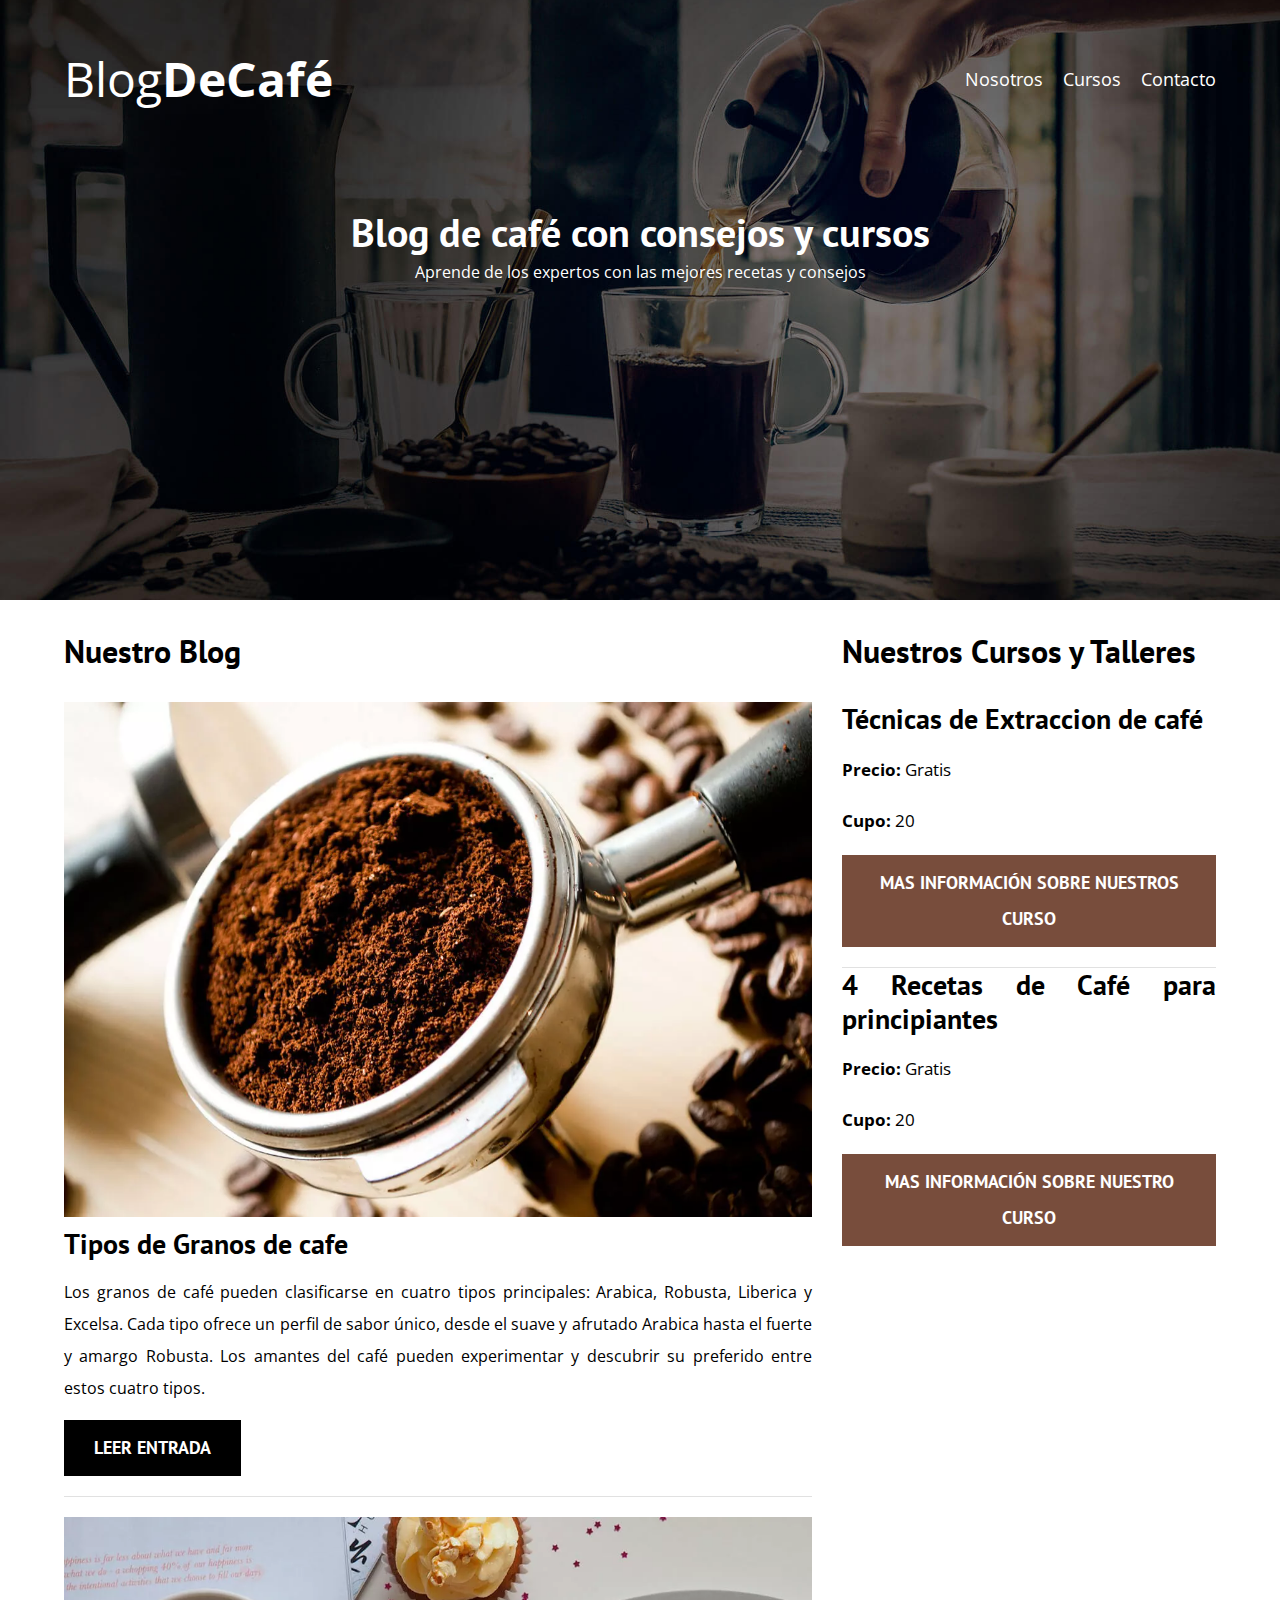
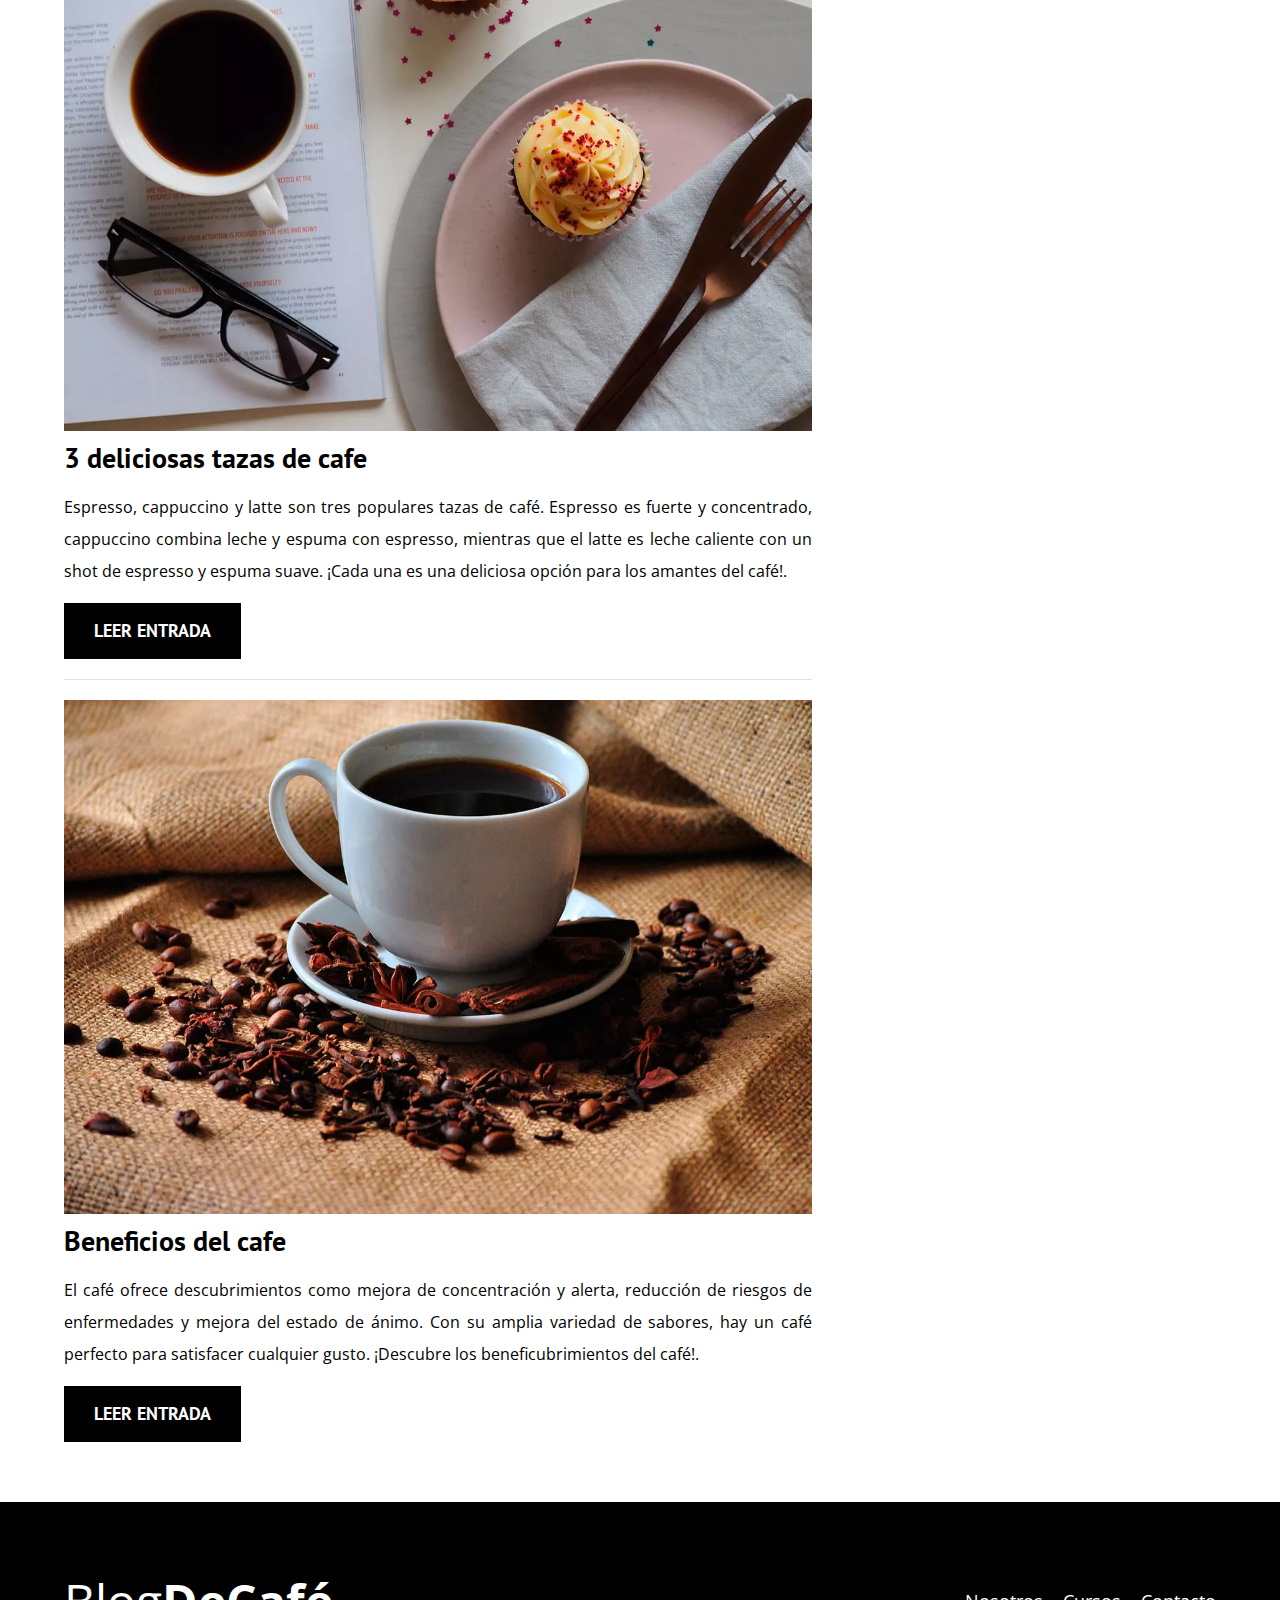
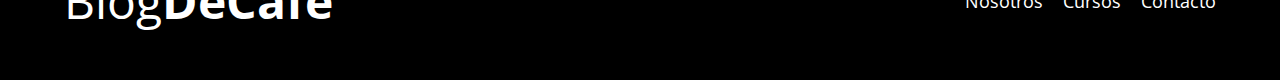
<file: index.html>
<!DOCTYPE html>
<html lang="es">
<head>
    <meta charset="UTF-8">
    <meta name="viewport" content="width=device-width, initial-scale=1.0">
    <meta name="description" content="Blog de Cafe">
    <title>Blog de Cafe</title>
    <!-- Prefetch -->
    <link rel="prefetch" href="nosotros.html" as="document">

    <!--Preload-->
    <link rel="preload" href="css/normalize.css" as="style">
    <link rel="stylesheet" href="css/normalize.css">

    <link rel="preload" href="css/styles.css">
    <link rel="stylesheet" href="css/styles.css">

    <link rel="preload" href="https://fonts.googleapis.com/css2?family=Open+Sans&family=PT+Sans:wght@700&display=swap" crossorigin="crossorigin as="font" ">
    <link rel="stylesheet" href="https://fonts.googleapis.com/css2?family=Open+Sans&family=PT+Sans:wght@700&display=swap">

    <link rel="preload" href="img/blog1.jpg" as="image">
</head>
<body>
    <header class="header">
            <div class="contenedor">
                <div class="barra">
                    <a href="index.html" class="logo">
                        <h1 class="logo__nombre no-margin centrar-texto">Blog<span class="logo__bold">DeCafé</span></h1>
                    </a>
                    <nav class="navegacion">
                        <a href="nosotros.html" class="navegacion__enlace">Nosotros</a>
                        <a href="cursos.html" class="navegacion__enlace">Cursos</a>
                        <a href="contacto.html" class="navegacion__enlace">Contacto</a>
                    </nav>
                </div>
            </div>           
        <div class="header__texto">
            <h2 class="no-margin">
                Blog de café con consejos y cursos
            </h2>
            <p class="no-margin">
                Aprende de los expertos con las mejores recetas y consejos
            </p>
        </div>
    </header> 
    <div class="contenedor contenido-principal">
        <main class="blog">
            <h3>Nuestro Blog</h3>
            <article class="entrada">
                <div class="entrada__imagen">
                    <picture>
                        <source loading="lazy" srcset="img/blog1.webp" type="image/webp">
                        <img loading="lazy" src="img/blog1.jpg" alt="imagen blog">
                    </picture>                    
                </div>
                <div class="entrada__contenido">
                    <h4 class="no-margin">Tipos de Granos de cafe</h4>
                    <p>Los granos de café pueden clasificarse en cuatro tipos principales: Arabica, Robusta, Liberica y Excelsa. Cada tipo ofrece un perfil de sabor único, desde el suave y afrutado Arabica hasta el fuerte y amargo Robusta. Los amantes del café pueden experimentar y descubrir su preferido entre estos cuatro tipos.</p>
                    <a href="entrada.html" class="boton boton--primario">Leer Entrada</a>
                </div>
            </article>

            <article class="entrada">
                <div class="entrada__imagen">
                    <picture>
                        <source loading="lazy" srcset="img/blog2.webp" type="image/webp">
                        <img loading="lazy" src="img/blog2.jpg" alt="imagen blog">
                    </picture>  
                </div>
                <div class="entrada__contenido">
                    <h4 class="no-margin">3 deliciosas tazas de cafe</h4>
                    <p>Espresso, cappuccino y latte son tres populares tazas de café. Espresso es fuerte y concentrado, cappuccino combina leche y espuma con espresso, mientras que el latte es leche caliente con un shot de espresso y espuma suave. ¡Cada una es una deliciosa opción para los amantes del café!.</p>
                    <a href="entrada.html" class="boton boton--primario">Leer Entrada</a>
                </div>
            </article>

            <article class="entrada">
                <div class="entrada__imagen">
                    <picture>
                        <source loading="lazy" srcset="img/blog3.webp" type="image/webp">
                        <img loading="lazy" src="img/blog3.jpg" alt="imagen blog">
                    </picture>  
                </div>
                <div class="entrada__contenido">
                    <h4 class="no-margin">Beneficios del cafe</h4>
                    <p>El café ofrece descubrimientos como mejora de concentración y alerta, reducción de riesgos de enfermedades y mejora del estado de ánimo. Con su amplia variedad de sabores, hay un café perfecto para satisfacer cualquier gusto. ¡Descubre los beneficubrimientos del café!.</p>
                    <a href="entrada.html" class="boton boton--primario">Leer Entrada</a>
                </div>
            </article>           
        </main>
        <aside class="sidebar">
            <h3>Nuestros Cursos y Talleres</h3>
            <ul class="cursos no-padding">
                    <li class="widget-curso">
                        <h4 class="no-margin">Técnicas de Extraccion de café</h4>
                        <p class="widget-curso__label">Precio:
                            <span class="widget-curso__info">Gratis</span>
                        </p>
                        <p class="widget-curso__label">Cupo:
                            <span class="widget-curso__info">20</span>
                        </p>
                        <a href="entrada.html" class="boton boton--secundario">Mas información sobre nuestros curso</a>
                    </li>
                <li class="widget-curso">
                    <h4 class="no-margin">4 Recetas de Café para principiantes</h4>
                    <p class="widget-curso__label">Precio:
                        <span class="widget-curso__info">Gratis</span>
                    </p>
                    <p class="widget-curso__label">Cupo:
                        <span class="widget-curso__info">20</span>
                    </p>
                    <a href="entrada.html" class="boton boton--secundario">Mas información sobre nuestro curso</a>
                </li>
        </ul>
        </aside>
    </div>
    <footer class="footer">
        <div class="contenedor">
            <div class="barra">
                <a href="index.html" class="logo">
                    <h1 class="logo__nombre no-margin centrar-texto">Blog<span class="logo__bold">DeCafé</span></h1>
                </a>
                <nav class="navegacion">
                    <a href="nosotros.html" class="navegacion__enlace">Nosotros</a>
                    <a href="cursos.html" class="navegacion__enlace">Cursos</a>
                    <a href="contacto.html" class="navegacion__enlace">Contacto</a>
                </nav>
            </div>
        </div>
    </footer>
    

</body>
</html>
</file>
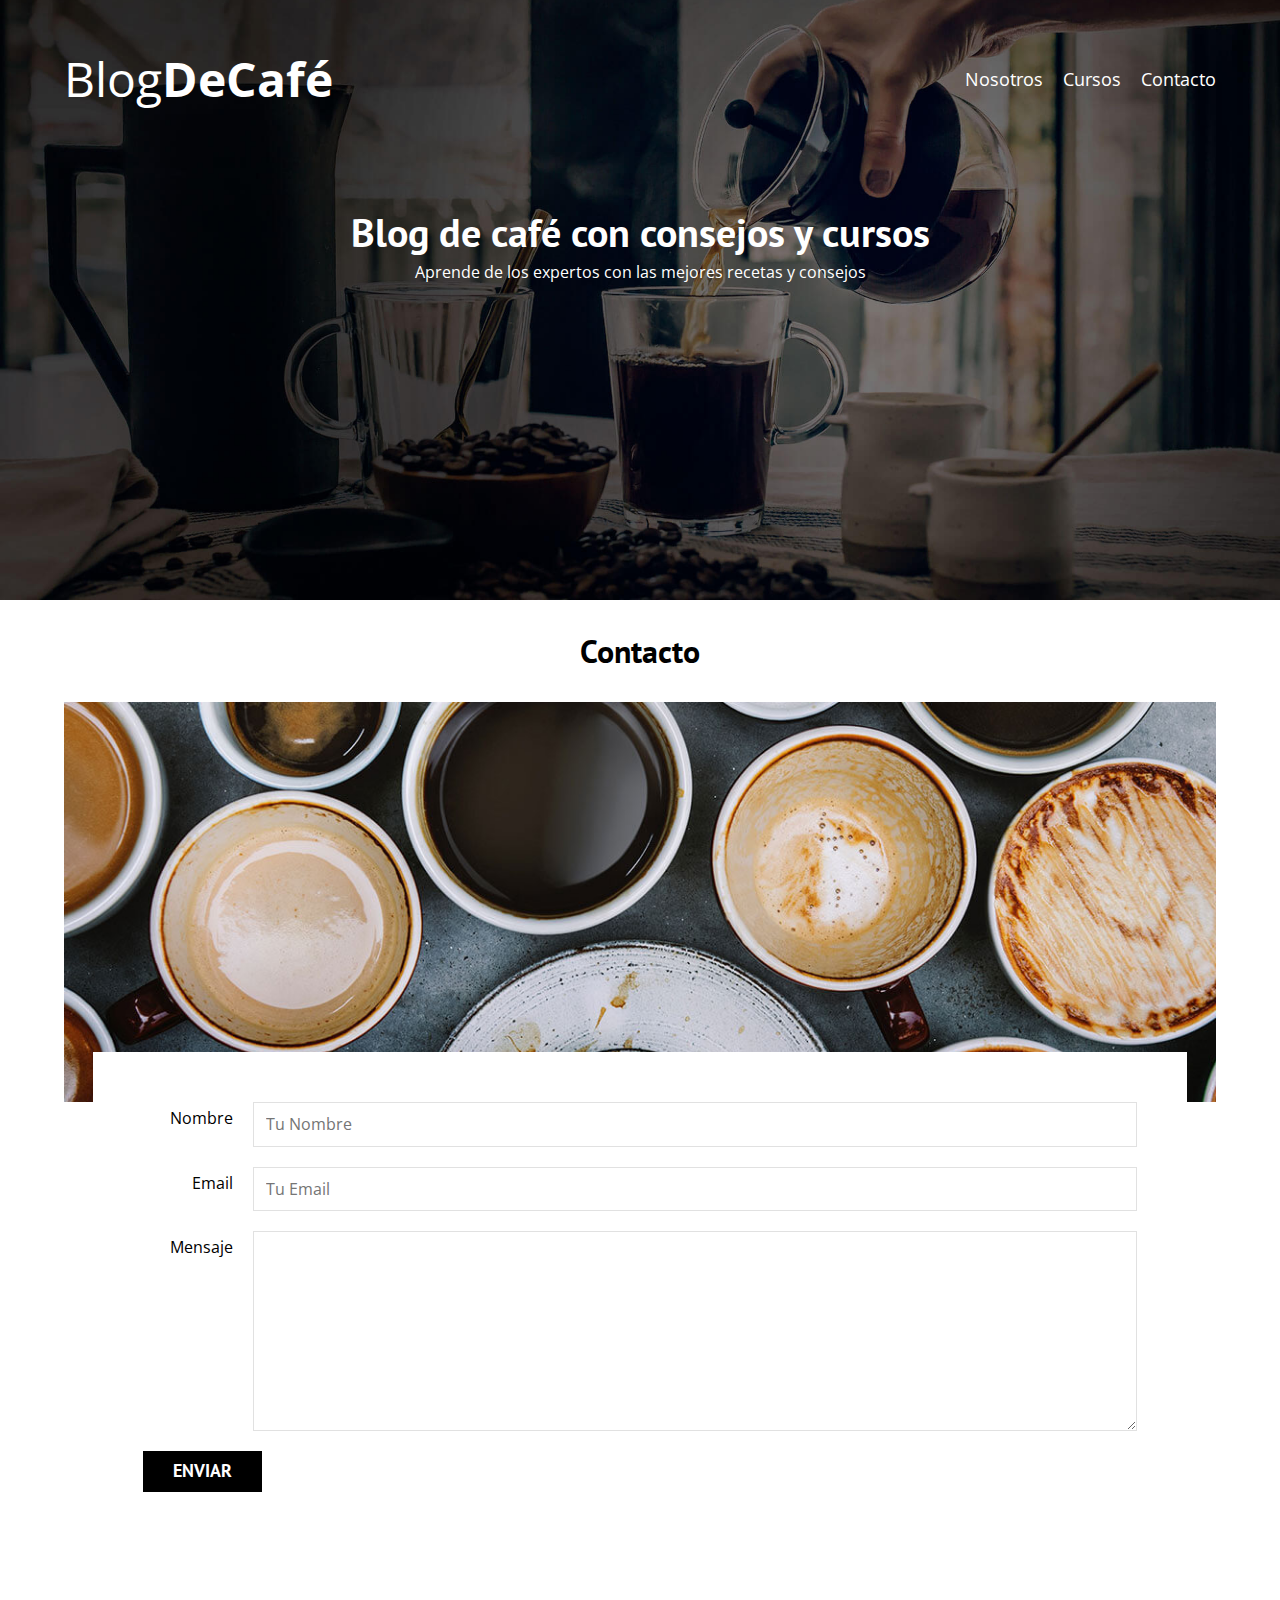
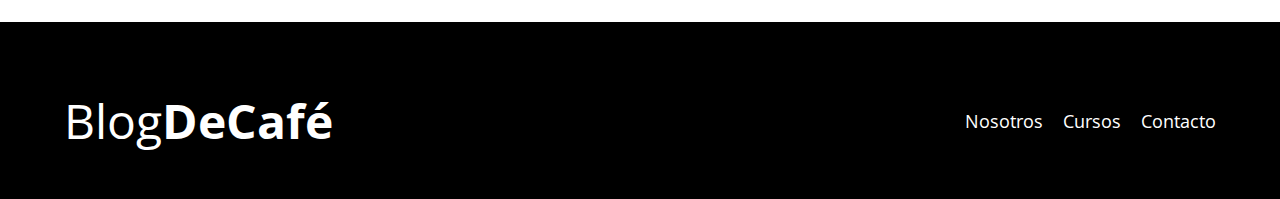
<file: contacto.html>
<!DOCTYPE html>
<html lang="es">
<head>
    <meta charset="UTF-8">
    <meta name="viewport" content="width=device-width, initial-scale=1.0">
    <title>Blog de Cafe</title>
    <link rel="stylesheet" href="https://fonts.googleapis.com/css2?family=Open+Sans&family=PT+Sans:wght@700&display=swap">
    <link rel="stylesheet" href="css/normalize.css">
    <link rel="stylesheet" href="css/styles.css">
</head>
<body>
    <header class="header">
            <div class="contenedor">
                <div class="barra">
                    <a href="index.html" class="logo">
                        <h1 class="logo__nombre no-margin centrar-texto">Blog<span class="logo__bold">DeCafé</span></h1>
                    </a>
                    <nav class="navegacion">
                        <a href="nosotros.html" class="navegacion__enlace">Nosotros</a>
                        <a href="cursos.html" class="navegacion__enlace">Cursos</a>
                        <a href="contacto.html" class="navegacion__enlace">Contacto</a>
                    </nav>
                </div>
            </div>           
        <div class="header__texto">
            <h2 class="no-margin">
                Blog de café con consejos y cursos
            </h2>
            <p class="no-margin">
                Aprende de los expertos con las mejores recetas y consejos
            </p>
        </div>
    </header> 

    <main class="contenedor">
        <h3 class="centrar-texto">
            Contacto
        </h3>
        <div class="contacto-bg"></div>
        <form class="formulario">
            <div class="campo">
                <label class="campo__label" for="nombre">Nombre</label>
                <input class="campo__field"  id="nombre" type="text" placeholder="Tu Nombre">    
            </div>
            <div class="campo">
                <label class="campo__label" for="email">Email</label>
                <input class="campo__field" id="email" type="email" placeholder="Tu Email">    
            </div>
            <div class="campo">
                <label class="campo__label" for="mensaje">Mensaje</label>
                <textarea class="campo__field campo__field--textarea" id="mensaje"></textarea>
            </div>
            <div class="campo">
                <input type="submit" value="Enviar" class="boton boton--primario">
            </div>
        </form>
    </main>

    <footer class="footer">
        <div class="contenedor">
            <div class="barra">
                <a href="index.html" class="logo">
                    <h1 class="logo__nombre no-margin centrar-texto">Blog<span class="logo__bold">DeCafé</span></h1>
                </a>
                <nav class="navegacion">
                    <a href="nosotros.html" class="navegacion__enlace">Nosotros</a>
                    <a href="cursos.html" class="navegacion__enlace">Cursos</a>
                    <a href="contacto.html" class="navegacion__enlace">Contacto</a>
                </nav>
            </div>
        </div>
    </footer>
</body>
</html>
</file>
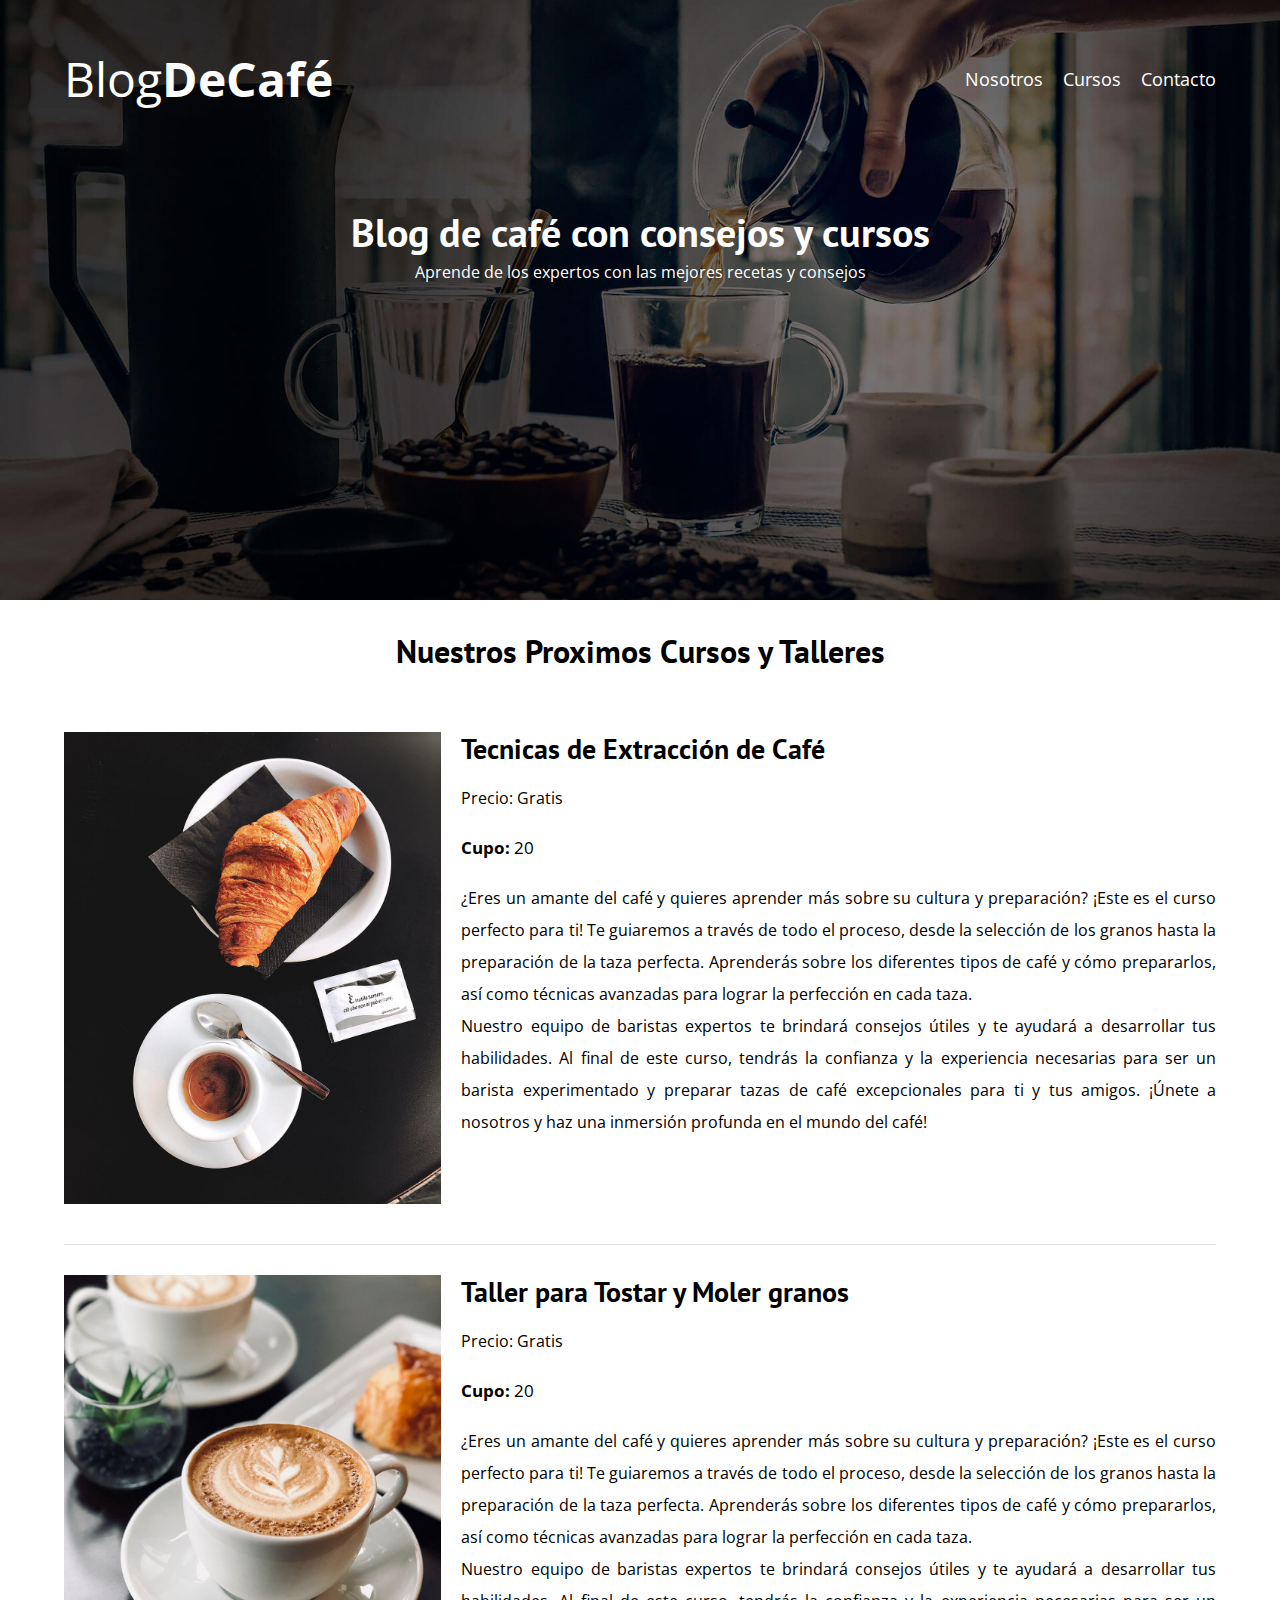
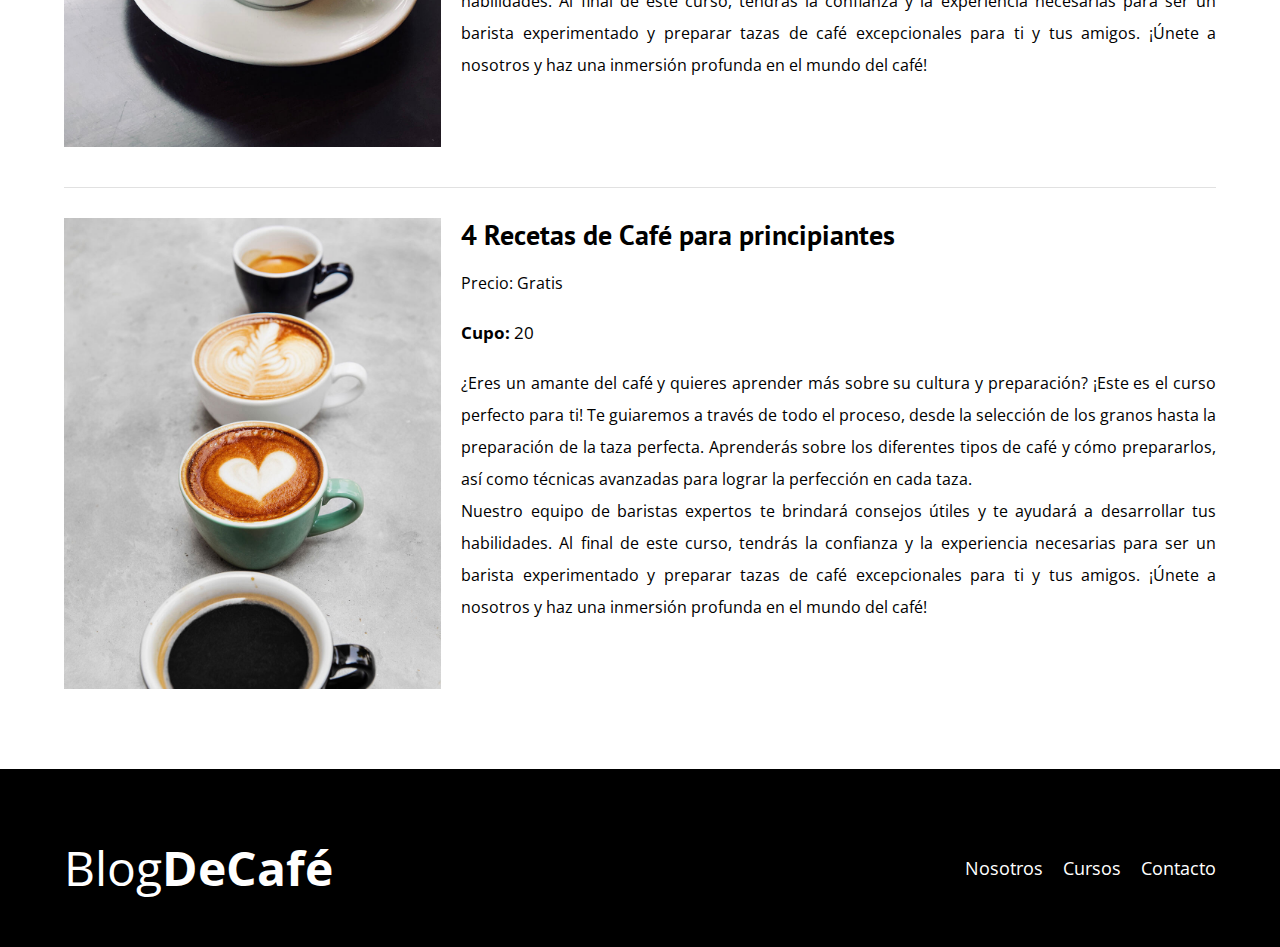
<file: cursos.html>
<!DOCTYPE html>
<html lang="es">
<head>
    <meta charset="UTF-8">
    <meta name="viewport" content="width=device-width, initial-scale=1.0">
    <title>Blog de Cafe</title>
    <link rel="stylesheet" href="https://fonts.googleapis.com/css2?family=Open+Sans&family=PT+Sans:wght@700&display=swap">
    <link rel="stylesheet" href="css/normalize.css">
    <link rel="stylesheet" href="css/styles.css">
</head>
<body>
    <header class="header">
            <div class="contenedor">
                <div class="barra">
                    <a href="index.html" class="logo">
                        <h1 class="logo__nombre no-margin centrar-texto">Blog<span class="logo__bold">DeCafé</span></h1>
                    </a>
                    <nav class="navegacion">
                        <a href="nosotros.html" class="navegacion__enlace">Nosotros</a>
                        <a href="cursos.html" class="navegacion__enlace">Cursos</a>
                        <a href="contacto.html" class="navegacion__enlace">Contacto</a>
                    </nav>
                </div>
            </div>           
        <div class="header__texto">
            <h2 class="no-margin">
                Blog de café con consejos y cursos
            </h2>
            <p class="no-margin">
                Aprende de los expertos con las mejores recetas y consejos
            </p>
        </div>
    </header> 
    <main class="contenedor">
        <h3 class="centrar-texto">
            Nuestros Proximos Cursos y Talleres
        </h3>
        
        <div class="curso">
            <div class="curso__imagen">
                <img src="img/curso1.jpg" alt="imagen del curso">
            </div>
            <div class="curso__informacion">
                <h4 class="no-margin">Tecnicas de Extracción de Café</h4>
                <p class="curso__label">Precio:
                    <span class="curso__info">Gratis</span>
                </p>
                <p class="widget-curso__label">Cupo:
                    <span class="widget-curso__info">20</span>
                </p>
                <p class="curso_descripcion">
                    ¿Eres un amante del café y quieres aprender más sobre su cultura y preparación? ¡Este es el curso perfecto para ti! Te guiaremos a través de todo el proceso, desde la selección de los granos hasta la preparación de la taza perfecta. Aprenderás sobre los diferentes tipos de café y cómo prepararlos, así como técnicas avanzadas para lograr la perfección en cada taza. <br>
                    Nuestro equipo de baristas expertos te brindará consejos útiles y te ayudará a desarrollar tus habilidades. Al final de este curso, tendrás la confianza y la experiencia necesarias para ser un barista experimentado y preparar tazas de café excepcionales para ti y tus amigos. ¡Únete a nosotros y haz una inmersión profunda en el mundo del café!
                </p>    
            </div><!--Curso-Informacion-->
        </div><!--Curso-->

        <div class="curso">
            <div class="curso__imagen">
                <img src="img/curso2.jpg" alt="imagen del curso">
            </div>
            <div class="curso__informacion">
                <h4 class="no-margin">Taller para Tostar y Moler granos</h4>
                <p class="curso__label">Precio:
                    <span class="curso__info">Gratis</span>
                </p>
                <p class="widget-curso__label">Cupo:
                    <span class="widget-curso__info">20</span>
                </p>
                <p class="curso_descripcion">
                    ¿Eres un amante del café y quieres aprender más sobre su cultura y preparación? ¡Este es el curso perfecto para ti! Te guiaremos a través de todo el proceso, desde la selección de los granos hasta la preparación de la taza perfecta. Aprenderás sobre los diferentes tipos de café y cómo prepararlos, así como técnicas avanzadas para lograr la perfección en cada taza. <br>
                    Nuestro equipo de baristas expertos te brindará consejos útiles y te ayudará a desarrollar tus habilidades. Al final de este curso, tendrás la confianza y la experiencia necesarias para ser un barista experimentado y preparar tazas de café excepcionales para ti y tus amigos. ¡Únete a nosotros y haz una inmersión profunda en el mundo del café!
                </p>    
            </div><!--Curso-Informacion-->
        </div><!--Curso-->

        <div class="curso">
            <div class="curso__imagen">
                <img src="img/curso3.jpg" alt="imagen del curso">
            </div>
            <div class="curso__informacion">
                <h4 class="no-margin">4 Recetas de Café para principiantes</h4>
                <p class="curso__label">Precio:
                    <span class="curso__info">Gratis</span>
                </p>
                <p class="widget-curso__label">Cupo:
                    <span class="widget-curso__info">20</span>
                </p>
                <p class="curso_descripcion">
                    ¿Eres un amante del café y quieres aprender más sobre su cultura y preparación? ¡Este es el curso perfecto para ti! Te guiaremos a través de todo el proceso, desde la selección de los granos hasta la preparación de la taza perfecta. Aprenderás sobre los diferentes tipos de café y cómo prepararlos, así como técnicas avanzadas para lograr la perfección en cada taza. <br>
                    Nuestro equipo de baristas expertos te brindará consejos útiles y te ayudará a desarrollar tus habilidades. Al final de este curso, tendrás la confianza y la experiencia necesarias para ser un barista experimentado y preparar tazas de café excepcionales para ti y tus amigos. ¡Únete a nosotros y haz una inmersión profunda en el mundo del café!
                </p>    
            </div><!--Curso-Informacion-->
        </div><!--Curso-->
    </main>

    <footer class="footer">
        <div class="contenedor">
            <div class="barra">
                <a href="index.html" class="logo">
                    <h1 class="logo__nombre no-margin centrar-texto">Blog<span class="logo__bold">DeCafé</span></h1>
                </a>
                <nav class="navegacion">
                    <a href="nosotros.html" class="navegacion__enlace">Nosotros</a>
                    <a href="cursos.html" class="navegacion__enlace">Cursos</a>
                    <a href="contacto.html" class="navegacion__enlace">Contacto</a>
                </nav>
            </div>
        </div>
    </footer>
</body>
</html>
</file>
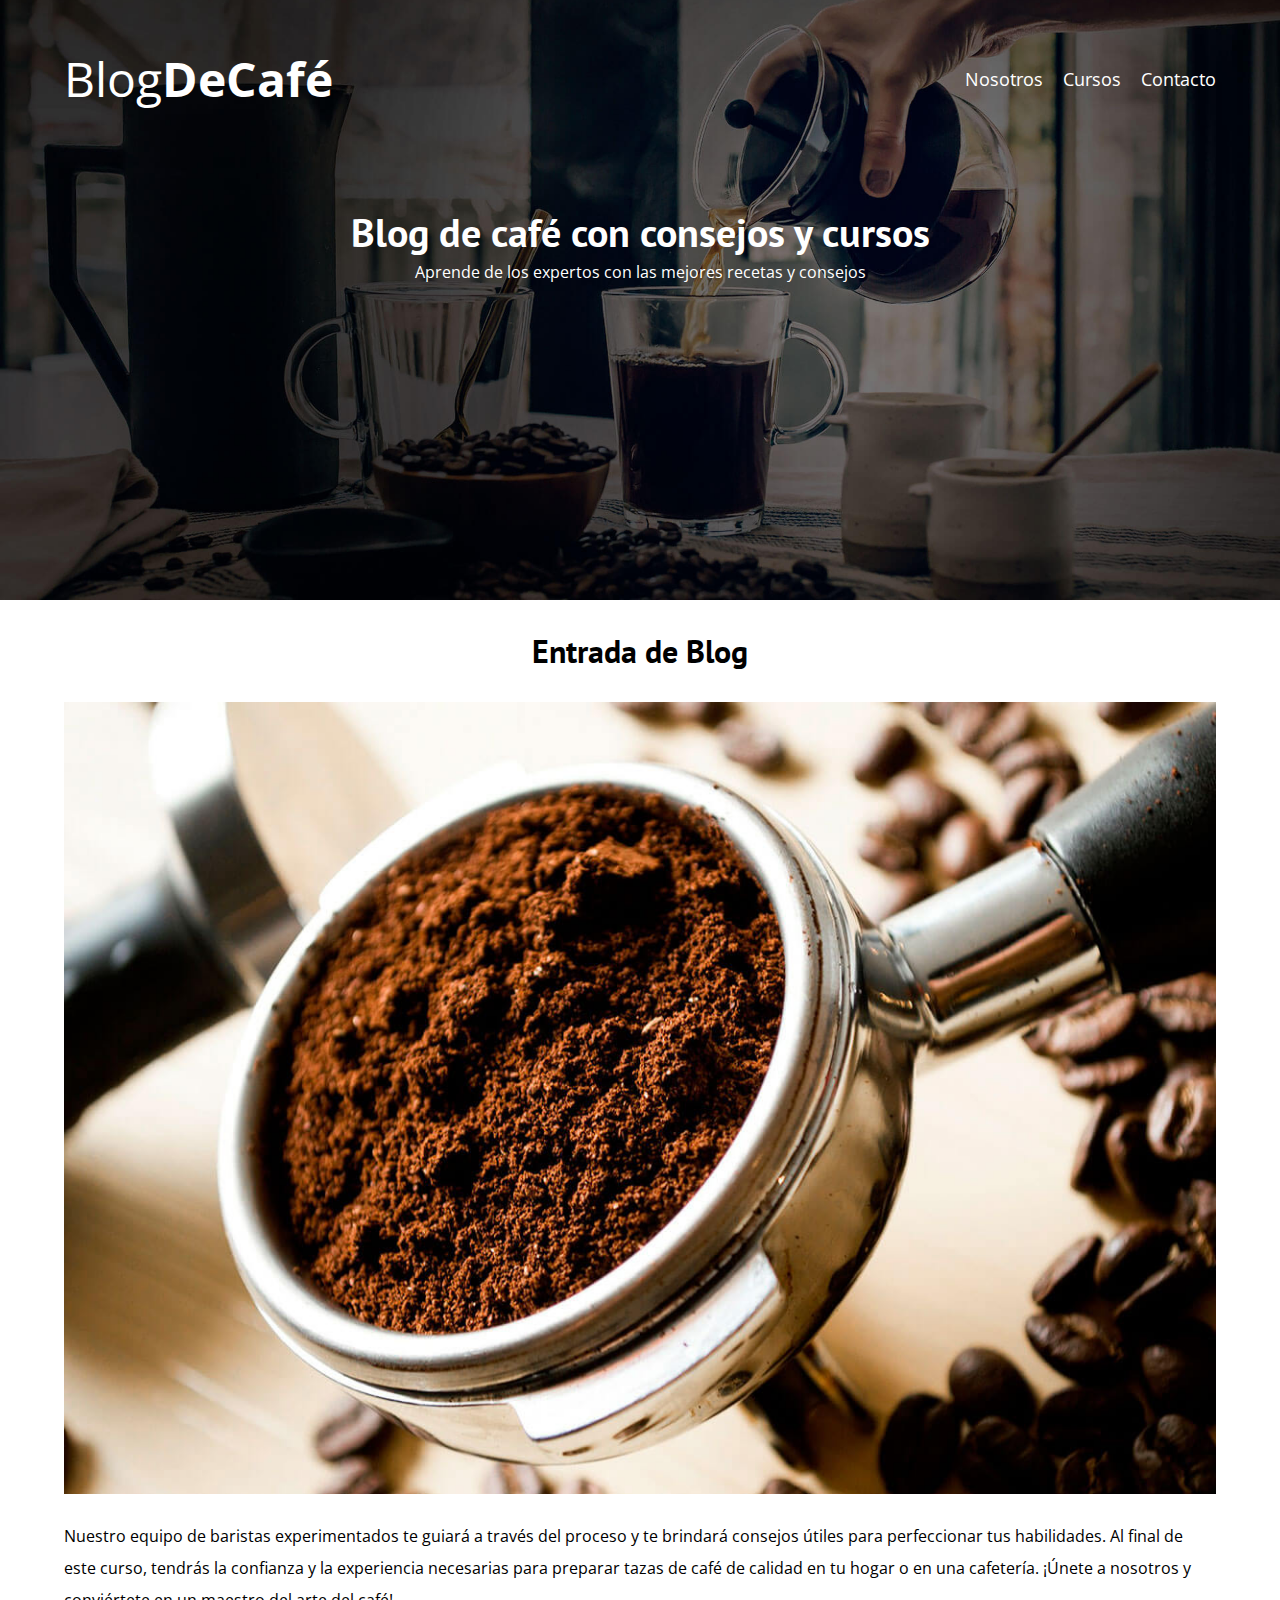
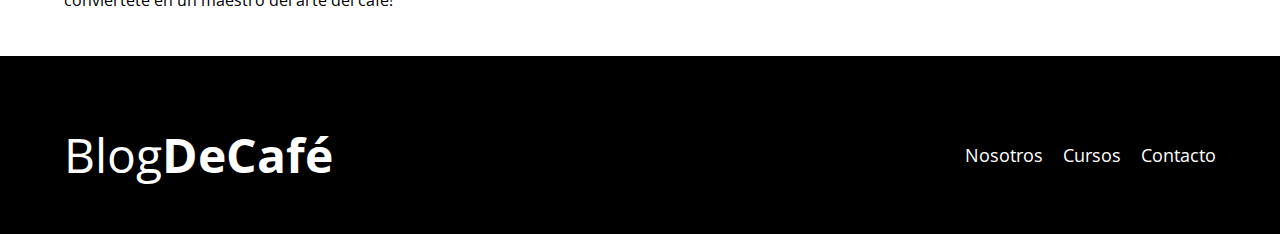
<file: entrada.html>
<!DOCTYPE html>
<html lang="es">
<head>
    <meta charset="UTF-8">
    <meta name="viewport" content="width=device-width, initial-scale=1.0">
    <title>Blog de Cafe</title>
    <link rel="stylesheet" href="https://fonts.googleapis.com/css2?family=Open+Sans&family=PT+Sans:wght@700&display=swap">
    <link rel="stylesheet" href="css/normalize.css">
    <link rel="stylesheet" href="css/styles.css">
</head>
<body>
    <header class="header">
            <div class="contenedor">
                <div class="barra">
                    <a href="index.html" class="logo">
                        <h1 class="logo__nombre no-margin centrar-texto">Blog<span class="logo__bold">DeCafé</span></h1>
                    </a>
                    <nav class="navegacion">
                        <a href="nosotros.html" class="navegacion__enlace">Nosotros</a>
                        <a href="cursos.html" class="navegacion__enlace">Cursos</a>
                        <a href="contacto.html" class="navegacion__enlace">Contacto</a>
                    </nav>
                </div>
            </div>           
        <div class="header__texto">
            <h2 class="no-margin">
                Blog de café con consejos y cursos
            </h2>
            <p class="no-margin">
                Aprende de los expertos con las mejores recetas y consejos
            </p>
        </div>
    </header> 
    
    <main class="contenedor">
        <h3 class="centrar-texto">
            Entrada de Blog
        </h3>
        <div class="entrada">
            <div class="entrada__imagen"><img src="img/blog1.jpg" alt="entrada"></div>
               <div class="entrada__texto">
                <p>
                    Nuestro equipo de baristas experimentados te guiará a través del proceso y te brindará consejos útiles para perfeccionar tus habilidades. Al final de este curso, tendrás la confianza y la experiencia necesarias para preparar tazas de café de calidad en tu hogar o en una cafetería. ¡Únete a nosotros y conviértete en un maestro del arte del café!                </p>
               </div>            
        </div>
    </main>
    <footer class="footer">
        <div class="contenedor">
            <div class="barra">
                <a href="index.html" class="logo">
                    <h1 class="logo__nombre no-margin centrar-texto">Blog<span class="logo__bold">DeCafé</span></h1>
                </a>
                <nav class="navegacion">
                    <a href="nosotros.html" class="navegacion__enlace">Nosotros</a>
                    <a href="cursos.html" class="navegacion__enlace">Cursos</a>
                    <a href="contacto.html" class="navegacion__enlace">Contacto</a>
                </nav>
            </div>
        </div>
    </footer>
</body>
</html>
</file>
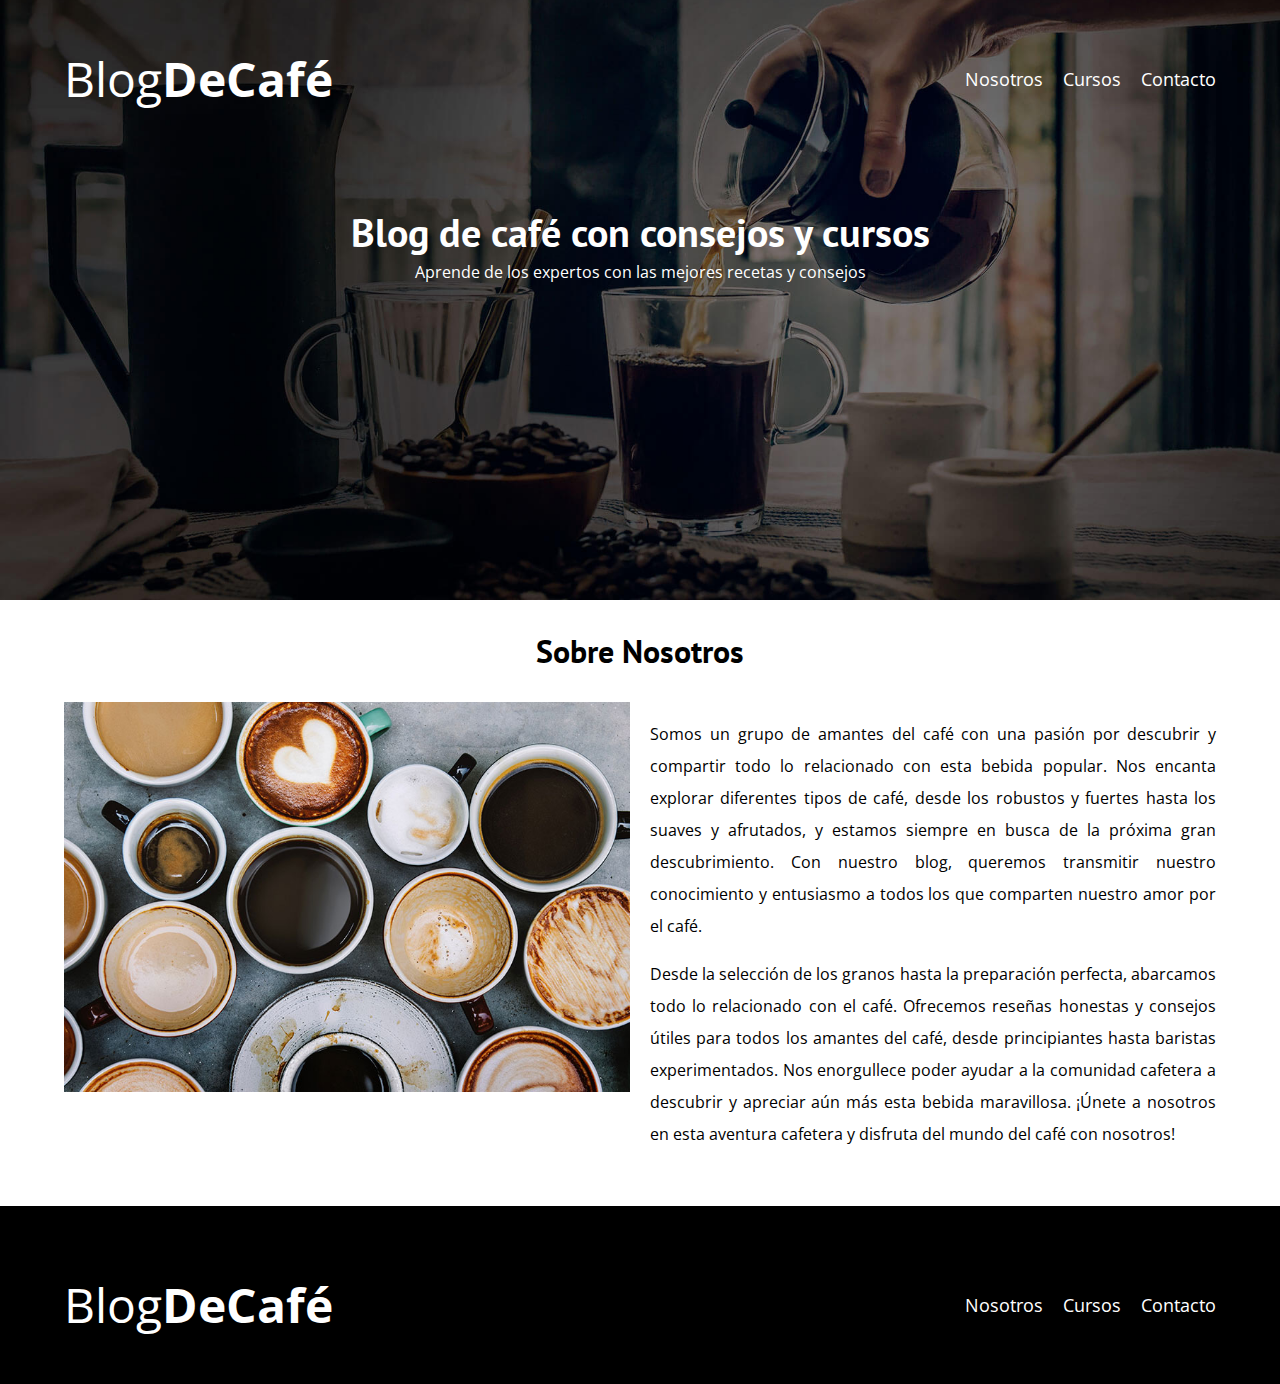
<file: nosotros.html>
<!DOCTYPE html>
<html lang="es">
<head>
    <meta charset="UTF-8">
    <meta name="viewport" content="width=device-width, initial-scale=1.0">
    <title>Blog de Cafe</title>
    <link rel="stylesheet" href="https://fonts.googleapis.com/css2?family=Open+Sans&family=PT+Sans:wght@700&display=swap">
    <link rel="stylesheet" href="css/normalize.css">
    <link rel="stylesheet" href="css/styles.css">
</head>
<body>
    <header class="header">
            <div class="contenedor">
                <div class="barra">
                    <a href="index.html" class="logo">
                        <h1 class="logo__nombre no-margin centrar-texto">Blog<span class="logo__bold">DeCafé</span></h1>
                    </a>
                    <nav class="navegacion">
                        <a href="nosotros.html" class="navegacion__enlace">Nosotros</a>
                        <a href="cursos.html" class="navegacion__enlace">Cursos</a>
                        <a href="contacto.html" class="navegacion__enlace">Contacto</a>
                    </nav>
                </div>
            </div>           
        <div class="header__texto">
            <h2 class="no-margin">
                Blog de café con consejos y cursos
            </h2>
            <p class="no-margin">
                Aprende de los expertos con las mejores recetas y consejos
            </p>
        </div>
    </header> 
    <main class="contenedor">
        <h3 class="centrar-texto">
            Sobre Nosotros
        </h3>
        <div class="sobre-nosotros">
            <div class="sobre-nosotros__imagen"><img src="img/nosotros.jpg" alt="nosotros"></div>
               <div class="sobre-nosotros__texto">
                <p>
                    Somos un grupo de amantes del café con una pasión por descubrir y compartir todo lo relacionado con esta bebida popular. Nos encanta explorar diferentes tipos de café, desde los robustos y fuertes hasta los suaves y afrutados, y estamos siempre en busca de la próxima gran descubrimiento. Con nuestro blog, queremos transmitir nuestro conocimiento y entusiasmo a todos los que comparten nuestro amor por el café.
                </p>
                <p>
                    Desde la selección de los granos hasta la preparación perfecta, abarcamos todo lo relacionado con el café. Ofrecemos reseñas honestas y consejos útiles para todos los amantes del café, desde principiantes hasta baristas experimentados. Nos enorgullece poder ayudar a la comunidad cafetera a descubrir y apreciar aún más esta bebida maravillosa. ¡Únete a nosotros en esta aventura cafetera y disfruta del mundo del café con nosotros!
                </p>
               </div>
            
        </div>
    </main>
    <footer class="footer">
        <div class="contenedor">
            <div class="barra">
                <a href="index.html" class="logo">
                    <h1 class="logo__nombre no-margin centrar-texto">Blog<span class="logo__bold">DeCafé</span></h1>
                </a>
                <nav class="navegacion">
                    <a href="nosotros.html" class="navegacion__enlace">Nosotros</a>
                    <a href="cursos.html" class="navegacion__enlace">Cursos</a>
                    <a href="contacto.html" class="navegacion__enlace">Contacto</a>
                </nav>
            </div>
        </div>
    </footer>
</body>
</html>
</file>
<file: css/styles.css>
:root{
    --fuenteHeading:'PT Sans', sans-serif;
    --fuenteParrafos:'Open Sans', sans-serif;

    --primario: #784d3c;
    --blanco: #fff;
    --negro: #000;
    --gris: #e1e1e1;
}

html{
    box-sizing: border-box;
    font-size: 62.5%; /* Esto sirve para tener 1rem a 10px */
}
*, *:before, *:after{
    box-sizing: inherit;
}

body{
    font-family: var(--fuenteParrafos);
    font-size: 1.6rem;
    line-height: 2;
}

/* Globales */
.contenedor{
    max-width: 120rem;
    width: 90%;
    margin: 0 auto;
}

a{
    text-decoration: none;
}

h1, h2, h3, h4{
    font-family: var(--fuenteHeading);
    line-height: 1.2;
}

h1{
    font-size: 4.8rem;
}

h2{
    font-size: 4rem;
}

h3{
    font-size: 3.2rem;
}

h4{
    font-size: 2.8rem;
}

img{
    max-width: 100%;
}

/* Utilidades */
.no-margin{
    margin: 0;
}

.no-padding{
    padding: 0;
}

.centrar-texto{
    text-align: center;
}

.header{
    background-image: url(../img/banner.jpg);
    height: 60rem;
    background-size: cover;
    background-repeat: no-repeat;
    background-position: center center;
}

@media (min-width: 768px) {
    .header__texto{
        margin-top: 15rem;
    }
}

.header__texto{
    color: var(--blanco);
    text-align: center;
    margin-top: 10rem;

}

@media (min-width: 768px) {
    .barra{
        display: flex;
        justify-content: space-between;
        align-items: center;
    }

    .logo,
    .navegacion{
        margin-top: 5rem;
    }
}

.logo{
    color: var(--blanco);
}

.logo__nombre{
    font-weight: normal;
    font-family: var(--fuenteParrafos);
}

.logo__bold{
    font-weight: bolder;
}

.navegacion__enlace{
    display: block;
    text-align: center;
    font-size: 1.8rem;
    color: var(--blanco);
}

@media (min-width: 768px) {
    .navegacion{
        display: flex;
        gap: 2rem;
    }
}

@media (min-width: 768px) {
    .contenido-principal{
        display: grid;
        grid-template-columns: 2fr 1fr;
        column-gap: 3rem;
    }
}

.contenido-principal{
    text-align: justify;
}

.entrada{
    border-bottom: 1px solid var(--gris);
    margin-bottom: 2rem;
}

.entrada:last-child{
    border: none;
    margin-bottom: 0;
}

.boton{
    display: block;
    font-family: var(--fuenteHeading);
    color: var(--blanco);
    text-align: center;
    padding: 1rem 3rem;
    font-size: 1.8rem;
    text-transform: uppercase;
    font-weight: bolder;
    margin-bottom: 2rem;
    border: none;
}

.boton:hover{
    cursor: pointer;
}

@media (min-width: 768px) {
    .boton{
        display: inline-block;
    }
}

.boton--primario{
    background-color: var(--negro);
}

.boton--secundario{
    background-color: var(--primario);
}

.cursos{
    list-style: none;
}

.widget-curso{
    border-bottom: 1px solid var(--gris);
}

.widget-curso:last-of-type{
    border: none;
    margin-bottom: 0;
}

.widget-curso__label{
    font-family: var(--fuenteParrafos);
    font-weight: bold;
}

.widget-curso__info{
    font-weight: normal;
}

.widget-curso__label,
.widget-curso__info{
    font-size: 1.7rem;
}

.footer{
    background-color: var(--negro);
    padding: 2rem 0 5rem 0;
    margin-top: 4rem;
}

/* Sobre nosotros*/

@media (min-width: 768px) {
    .sobre-nosotros{
    display: grid;
    grid-template-columns: 1fr 1fr;
    column-gap: 2rem;
    text-align: justify;
}
}
/*Cursos*/
.curso{
    padding: 3rem 0;
    border-bottom: 1px solid var(--gris);
}

@media (min-width: 768px) {
    .curso{
        display: grid;
        grid-template-columns: 1fr 2fr;
        column-gap: 2rem;
    }
}

.curso{
    text-align: justify;
}

.curso:last-of-type{
    border: none;
}

/*Contacto*/
.contacto-bg{
    background-image: url(../img/contacto.jpg);
    height: 40rem;
    background-size: cover;
    background-repeat: no-repeat;
}

/*Formulario*/
.formulario{
    background-color: var(--blanco);
    margin: -5rem auto 0;
    width: 95%;
    padding: 5rem;
}

.campo{
    display: flex;
    margin-bottom: 2rem;
    gap: 2rem;
}

.campo__label{
    flex: 0 0 9rem;
    text-align: right;
}

.campo__field{
    flex: 1;
    padding: 1.2rem;
    border: 1px solid var(--gris);
    overflow: auto;/*Sirve para que la caja encaje perfectamente en un movil*/
}

.campo__field--textarea{
    height: 20rem;
}
</file>
